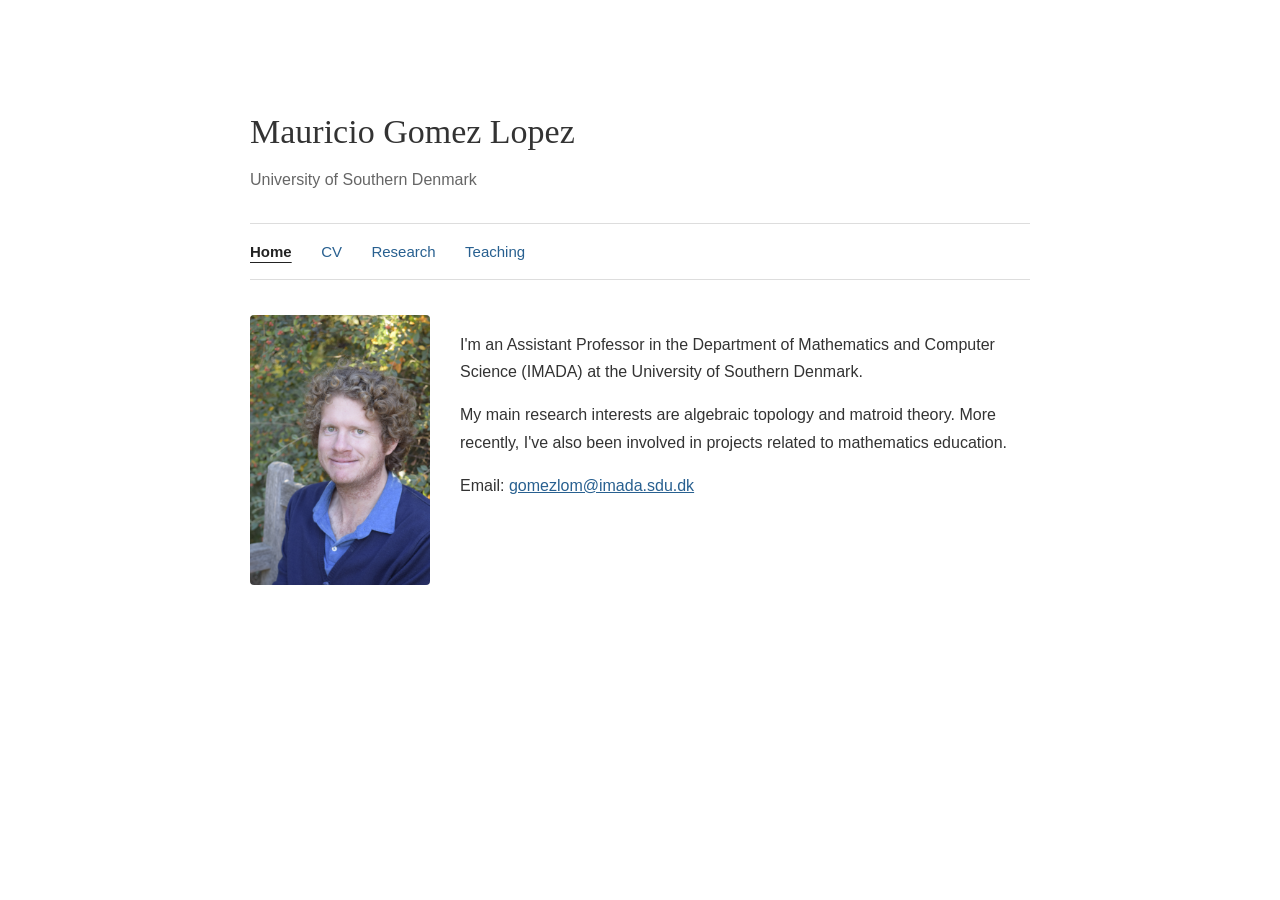
<file: index.html>
<!DOCTYPE html>
<html lang="en">

<head>
    <meta charset="UTF-8">
    <meta name="viewport" content="width=device-width, initial-scale=1.0">

    <title>Mauricio Gomez Lopez</title>

    <link rel="stylesheet" href="style.css">
</head>

<body>

    <!-- Header -->
    <header>
        <h1>Mauricio Gomez Lopez</h1>
        <p>University of Southern Denmark</p>
    </header>

    <!-- Navigation -->
    <nav>
        <a href="index.html" class="active">Home</a>
        <a href="files/CV - Gomez Lopez.pdf">
        CV
        </a>
        <a href="research.html">Research</a>
        <a href="teaching.html">Teaching</a>
    </nav>

    <!-- Main content -->
    <main>

        <section class="about">

    <div class="profile-image">

        <img src="images/profile.JPG"
             alt="Photograph of Your Name">

    </div>

    <div class="about-text">

        <p>
            I'm an Assistant Professor in the Department of Mathematics and Computer Science 
            (IMADA) at the University of Southern Denmark.
        </p>

        <p>
            My main research interests are algebraic topology and matroid theory. 
            More recently, I've also been involved in projects related to mathematics education. 
        </p>

        <p>
                Email:
                <a href="mailto:gomezlom@imada.sdu.dk">
                    gomezlom@imada.sdu.dk
                </a>
            </p>

    </div>

</section>

      

    </main>

</body>
</html>
</file>
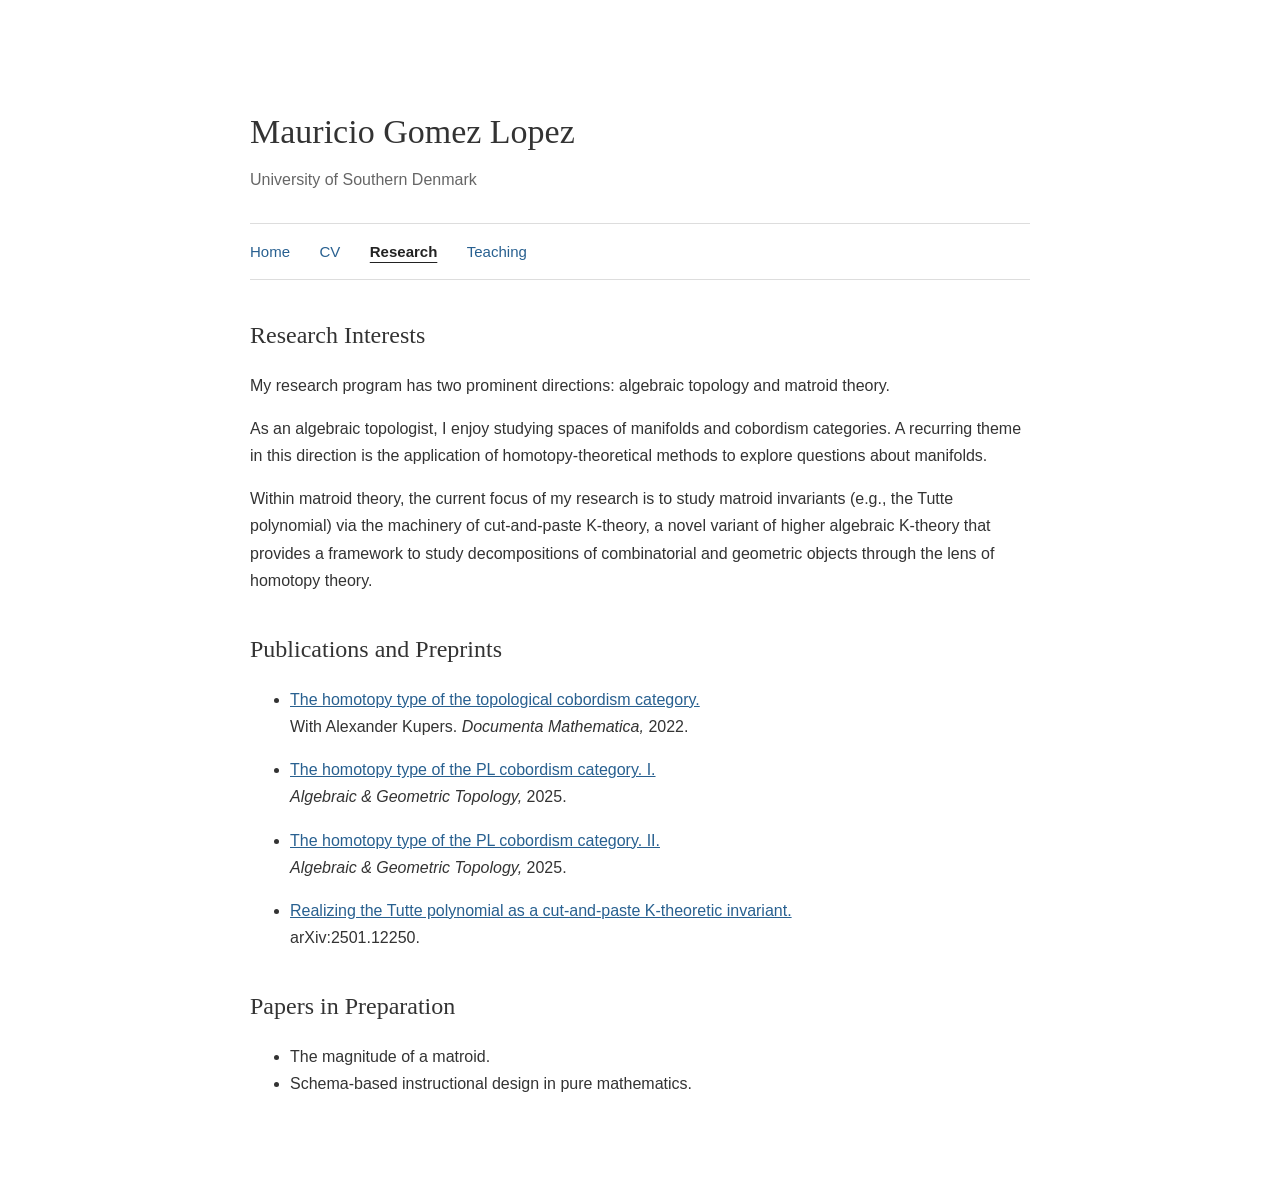
<file: research.html>
<!DOCTYPE html>
<html lang="en">

<head>
    <meta charset="UTF-8">
    <meta name="viewport"
          content="width=device-width, initial-scale=1.0">

    <title>Mauricio Gomez Lopez</title>

    <link rel="stylesheet" href="style.css">
</head>

<body>

    <header>
        <h1>Mauricio Gomez Lopez</h1>
        <p>University of Southern Denmark</p>
    </header>

    <nav>
        <a href="index.html">Home</a>
        <a href="files/CV - Gomez Lopez.pdf">
        CV
        </a>
        <a href="research.html" class="active">Research</a>
        <a href="teaching.html">Teaching</a>
    </nav>

    <main>

        <section>
            <h2>Research Interests</h2>

            <p>
                My research program has two prominent directions: algebraic topology and matroid theory. 
            </p>
            <p>
                As an algebraic topologist, I enjoy studying spaces of manifolds and cobordism categories. 
                A recurring theme in this direction is the application of homotopy-theoretical methods to 
                explore questions about manifolds.
            </p>
            <p>
                Within matroid theory, the current focus of my research is to study matroid invariants 
                (e.g., the Tutte polynomial) via the machinery of cut-and-paste K-theory, a novel variant 
                of higher algebraic K-theory that provides a framework to study decompositions of 
                combinatorial and geometric objects through the lens of homotopy theory.
            </p>
        </section>


</section>

        <section>
            <h2>Publications and Preprints</h2>

            <ul>
                <li>
                    <p>
                        <a href="https://arxiv.org/abs/1810.05277">
                        The homotopy type of the topological cobordism category.
                        </a><br>
                        With Alexander Kupers. <i>Documenta Mathematica,</i> 2022.
                    </p>
                </li>

                <li>
                   <p>
                       <a href="https://arxiv.org/abs/1608.06236">
                        The homotopy type of the PL cobordism category. I.
                        </a><br>
                        <i>Algebraic & Geometric Topology,</i> 2025.
                    </p>
                </li>

                <li>
                    <p>
                        <a href="https://arxiv.org/abs/2308.04612">
                        The homotopy type of the PL cobordism category. II.
                        </a><br>
                        <i>Algebraic & Geometric Topology,</i> 2025.
                </li>

                <li>
                    <p>
                        <a href="https://arxiv.org/abs/2501.12250">
                        Realizing the Tutte polynomial as a cut-and-paste K-theoretic invariant.
                        </a><br> 
                        arXiv:2501.12250.
                    </p>
                </li>
                
            </ul>


        <section>
            <h2>Papers in Preparation</h2>

            <ul>
                <li>The magnitude of a matroid.</li>
                <li>Schema-based instructional design in pure mathematics.</li>
            </ul>
        </section>

    </main>

</body>
</html>
</file>
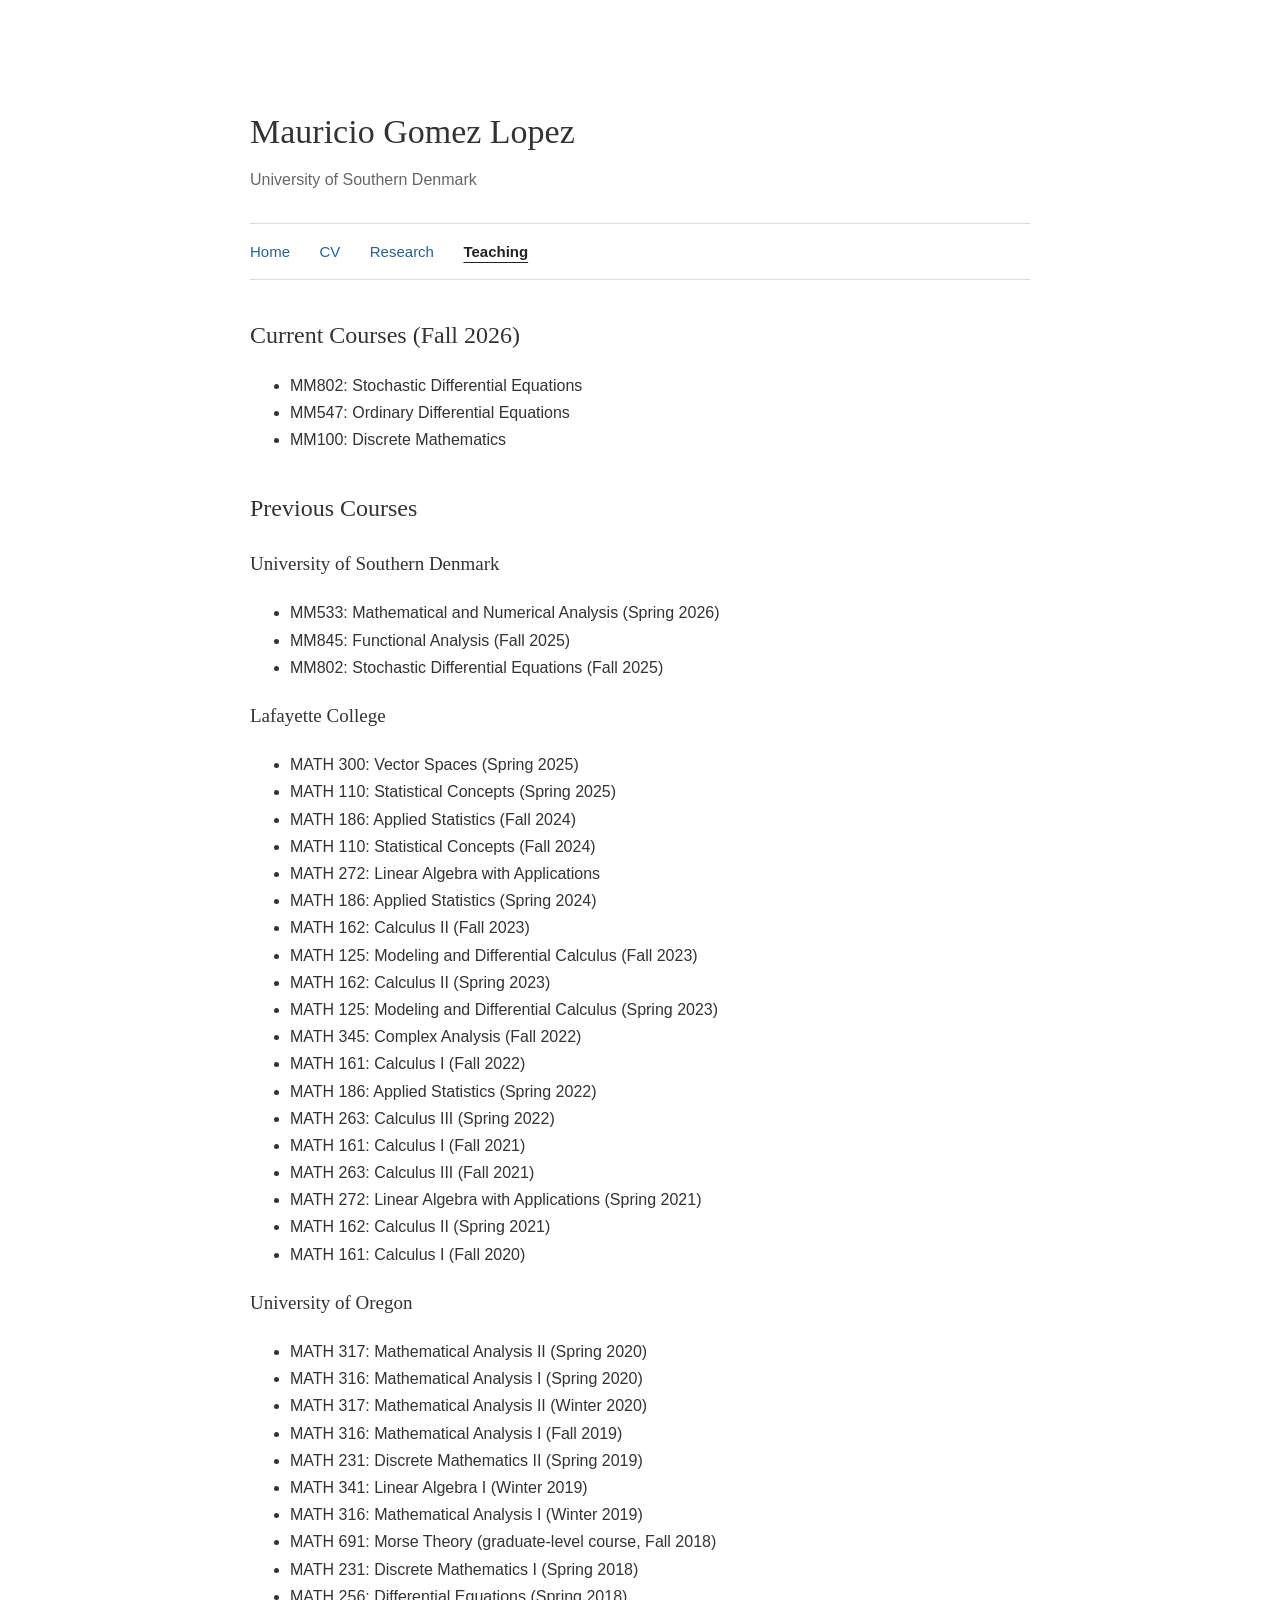
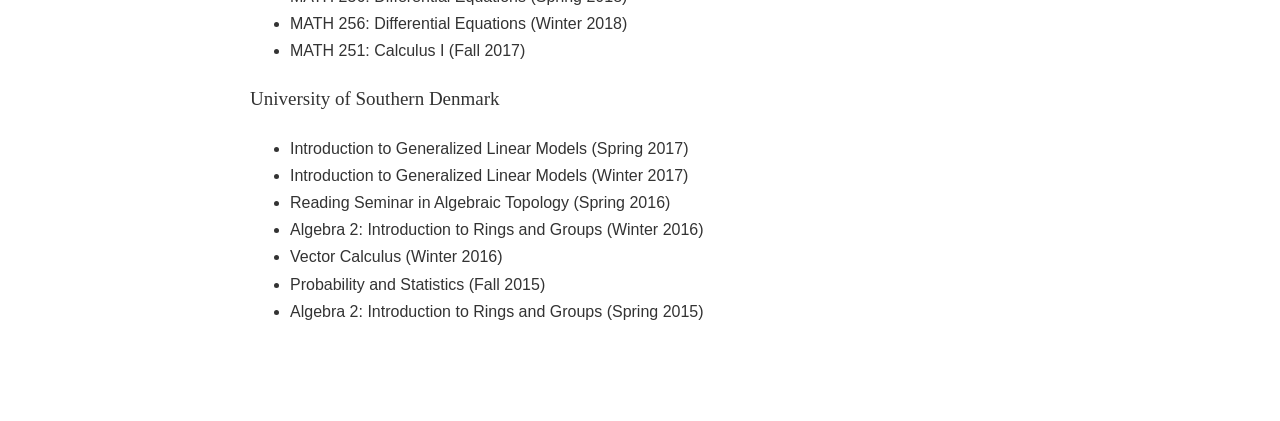
<file: teaching.html>
<!DOCTYPE html>
<html lang="en">

<head>
    <meta charset="UTF-8">
    <meta name="viewport"
          content="width=device-width, initial-scale=1.0">

    <title>Mauricio Gomez Lopez</title>

    <link rel="stylesheet" href="style.css">
</head>

<body>

    <header>
        <h1>Mauricio Gomez Lopez</h1>
        <p>University of Southern Denmark</p>
    </header>

    <nav>
        <a href="index.html">Home</a>
        <a href="files/CV - Gomez Lopez.pdf">
        CV
        </a>
        <a href="research.html">Research</a>
        <a href="teaching.html" class="active">Teaching</a>
    </nav>

    <main>

        <section>
            <h2>Current Courses (Fall 2026)</h2>

            <ul>
                <li>MM802: Stochastic Differential Equations</li>
                <li>MM547: Ordinary Differential Equations</li>
                <li>MM100: Discrete Mathematics</li>
            </ul>
        </section>

        <section>
            <h2>Previous Courses</h2>

            <h3>University of Southern Denmark</h3>

            <ul>
                <li>MM533: Mathematical and Numerical Analysis (Spring 2026)</li>
                <li>MM845: Functional Analysis (Fall 2025)</li>
                <li>MM802: Stochastic Differential Equations (Fall 2025)</li>
            </ul>

            <h3>Lafayette College</h3>

            <ul>
                <li>MATH 300: Vector Spaces (Spring 2025)</li>
                <li>MATH 110: Statistical Concepts (Spring 2025)</li>
                <li>MATH 186: Applied Statistics (Fall 2024)</li>
                <li>MATH 110: Statistical Concepts (Fall 2024)</li>
                <li>MATH 272: Linear Algebra with Applications</li>
                <li>MATH 186: Applied Statistics (Spring 2024)</li>
                <li>MATH 162: Calculus II (Fall 2023)</li>
                <li>MATH 125: Modeling and Differential Calculus (Fall 2023)</li>
                <li>MATH 162: Calculus II (Spring 2023)</li>
                <li>MATH 125: Modeling and Differential Calculus (Spring 2023)</li>
                <li>MATH 345: Complex Analysis (Fall 2022)</li>
                <li>MATH 161: Calculus I (Fall 2022)</li>
                <li>MATH 186: Applied Statistics (Spring 2022)</li>
                <li>MATH 263: Calculus III (Spring 2022)</li>
                <li>MATH 161: Calculus I (Fall 2021)</li>
                <li>MATH 263: Calculus III (Fall 2021)</li>
                <li>MATH 272: Linear Algebra with Applications (Spring 2021)</li>
                <li>MATH 162: Calculus II (Spring 2021)</li>
                <li>MATH 161: Calculus I (Fall 2020)</li>
            </ul>

              <h3>University of Oregon</h3>
            
            <ul>
                <li>MATH 317: Mathematical Analysis II (Spring 2020)</li>
                <li>MATH 316: Mathematical Analysis I (Spring 2020)</li>
                <li>MATH 317: Mathematical Analysis II (Winter 2020)</li>
                <li>MATH 316: Mathematical Analysis I (Fall 2019)</li>
                <li>MATH 231: Discrete Mathematics II (Spring 2019)</li>
                <li>MATH 341: Linear Algebra I (Winter 2019)</li>
                <li>MATH 316: Mathematical Analysis I (Winter 2019)</li>
                <li>MATH 691: Morse Theory (graduate-level course, Fall 2018)</li>
                <li>MATH 231: Discrete Mathematics I (Spring 2018)</li>
                <li>MATH 256: Differential Equations (Spring 2018)</li>
                <li>MATH 256: Differential Equations (Winter 2018)</li>
                <li>MATH 251: Calculus I (Fall 2017)</li>
            </ul>

            <h3>University of Southern Denmark</h3>

            <ul>
                <li>Introduction to Generalized Linear Models (Spring 2017)</li>
                <li>Introduction to Generalized Linear Models (Winter 2017)</li>
                <li>Reading Seminar in Algebraic Topology (Spring 2016)</li>
                <li>Algebra 2: Introduction to Rings and Groups (Winter 2016)</li>
                <li>Vector Calculus (Winter 2016)</li>
                <li>Probability and Statistics (Fall 2015)</li>
                <li>Algebra 2: Introduction to Rings and Groups (Spring 2015)</li>
            </ul>
            
        </section>

    </main>

</body>
</html>
</file>
<file: style.css>
/* General website */

body {
    font-family: Arial, sans-serif;
    font-size: 16px;
    color: #333333;
    background-color: #ffffff;

    max-width: 780px;
    margin: 60px auto;
    padding: 20px;

    line-height: 1.7;
}

h1, h2, h3 {
    font-family: Georgia, serif;
    font-weight: normal;
}

/* Header */

header {
    margin-bottom: 30px;
}

header h1 {
    font-size: 34px;
    margin-bottom: 5px;
}

header p {
    margin: 3px 0;
    color: #666666;
}

/* Navigation */


/* Navigation menu */

nav {
    margin: 30px 0;
    padding: 14px 0;

    border-top: 1px solid #dddddd;
    border-bottom: 1px solid #dddddd;
}

nav a {
    display: inline-block;
    margin-right: 25px;

    color: #286090;
    text-decoration: none;
    font-size: 15px;
}

nav a:hover {
    color: #163d60;
    text-decoration: underline;
}


/* Main content */

section {
    margin-top: 30px;
}

h2 {
    font-size: 24px;
    margin-top: 35px;
    margin-bottom: 12px;
}

h3 {
    font-size: 19px;
}

/* Links */

a {
    color: #286090;
}

a:hover {
    color: #163d60;
}


/* About section layout */

.about {
    display: flex;
    align-items: flex-start;
    gap: 30px;
    margin-top: 35px;
}

/* Profile photograph */

.profile-image img {
    width: 180px;
    height: auto;
    border-radius: 4px;
}

/* Biography text */

.about-text {
    flex: 1;
}

.about-text h2 {
    margin-top: 0;
}


/* Mobile responsive design */

@media (max-width: 600px) {

    body {
        margin: 15px auto;
        padding: 15px;
    }

    .about {
        flex-direction: column;
        gap: 15px;
    }

    .profile-image img {
        width: 150px;
    }

    nav a {
        display: inline-block;
        margin-bottom: 8px;
    }

}

/* Active navigation link */

nav a.active {
    color: #222222;
    font-weight: bold;
    text-decoration: underline;
    text-underline-offset: 5px;
}


/* Research publication styling */

.publication {
    margin-bottom: 25px;
    padding-bottom: 15px;
    border-bottom: 1px solid #eeeeee;
}

.publication p {
    margin: 5px 0;
}

.publication strong {
    font-weight: bold;
}

.publication em {
    font-style: italic;
}
</file>
